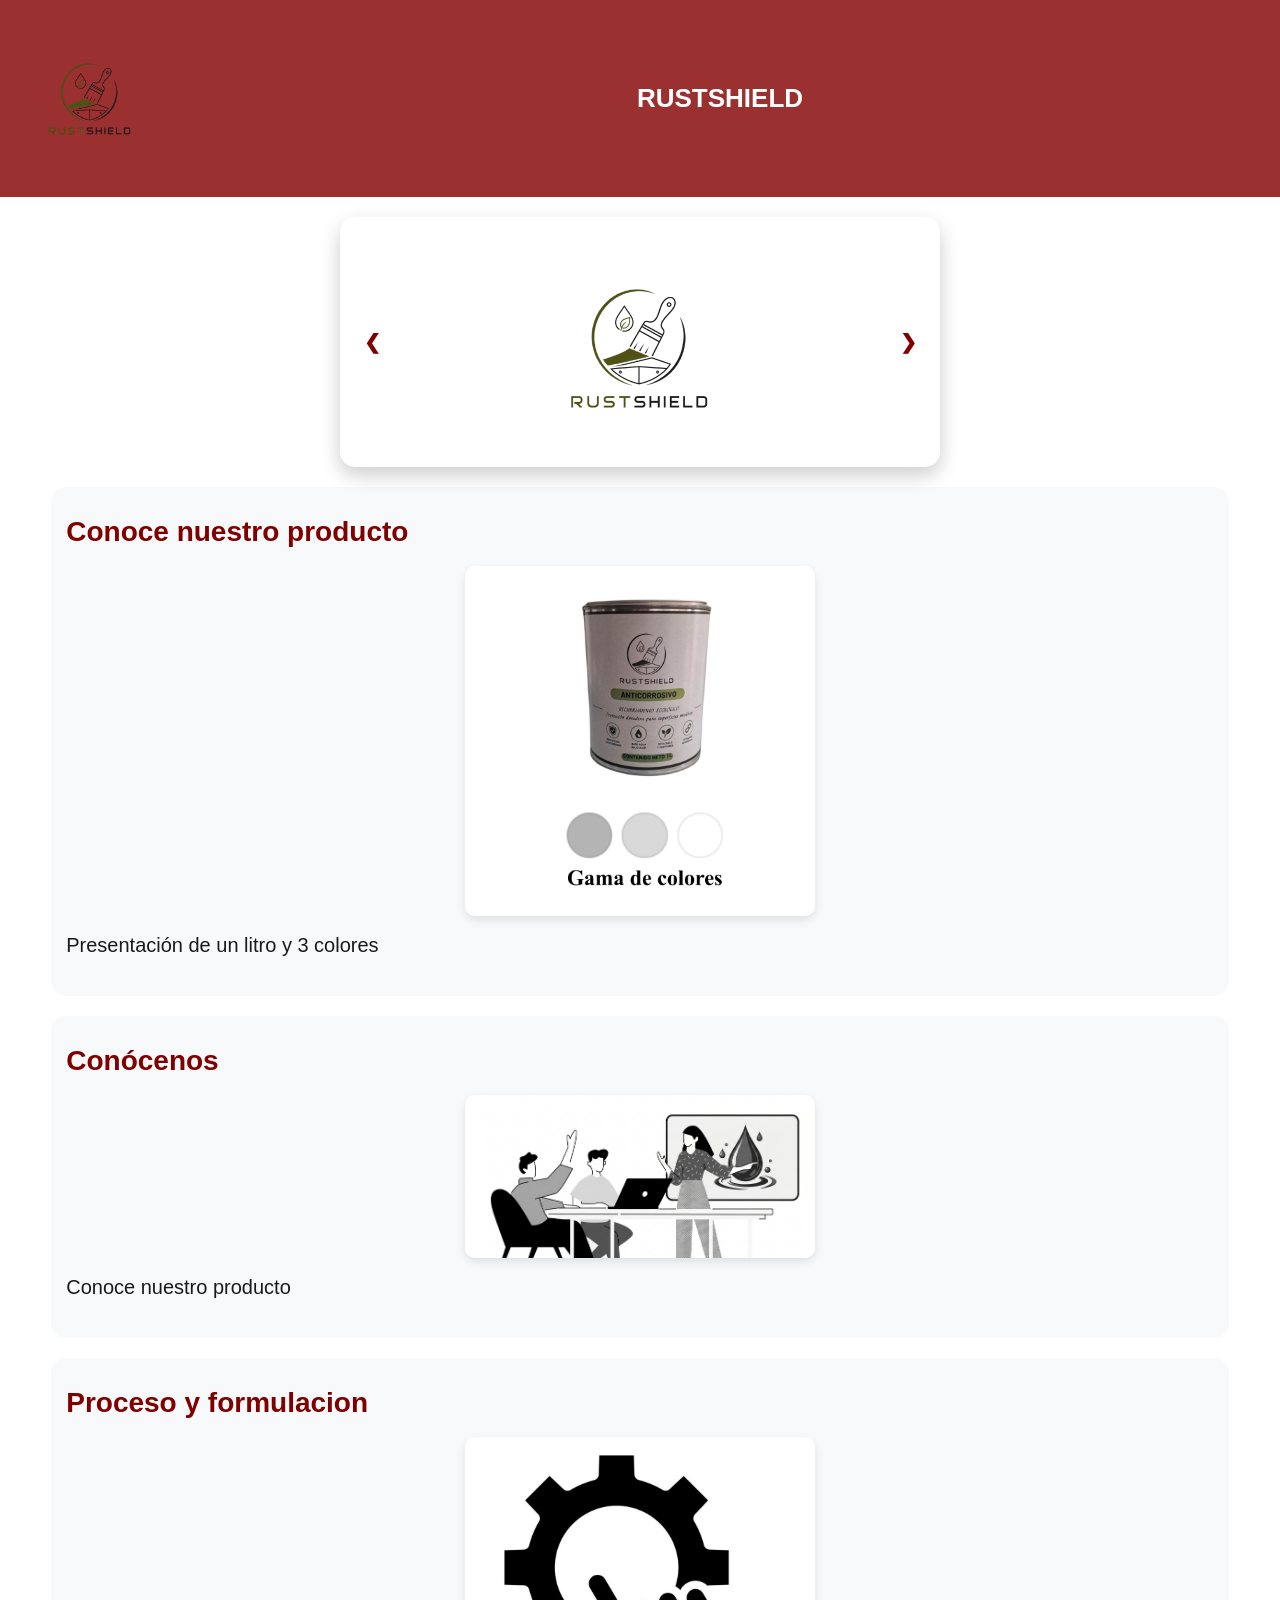
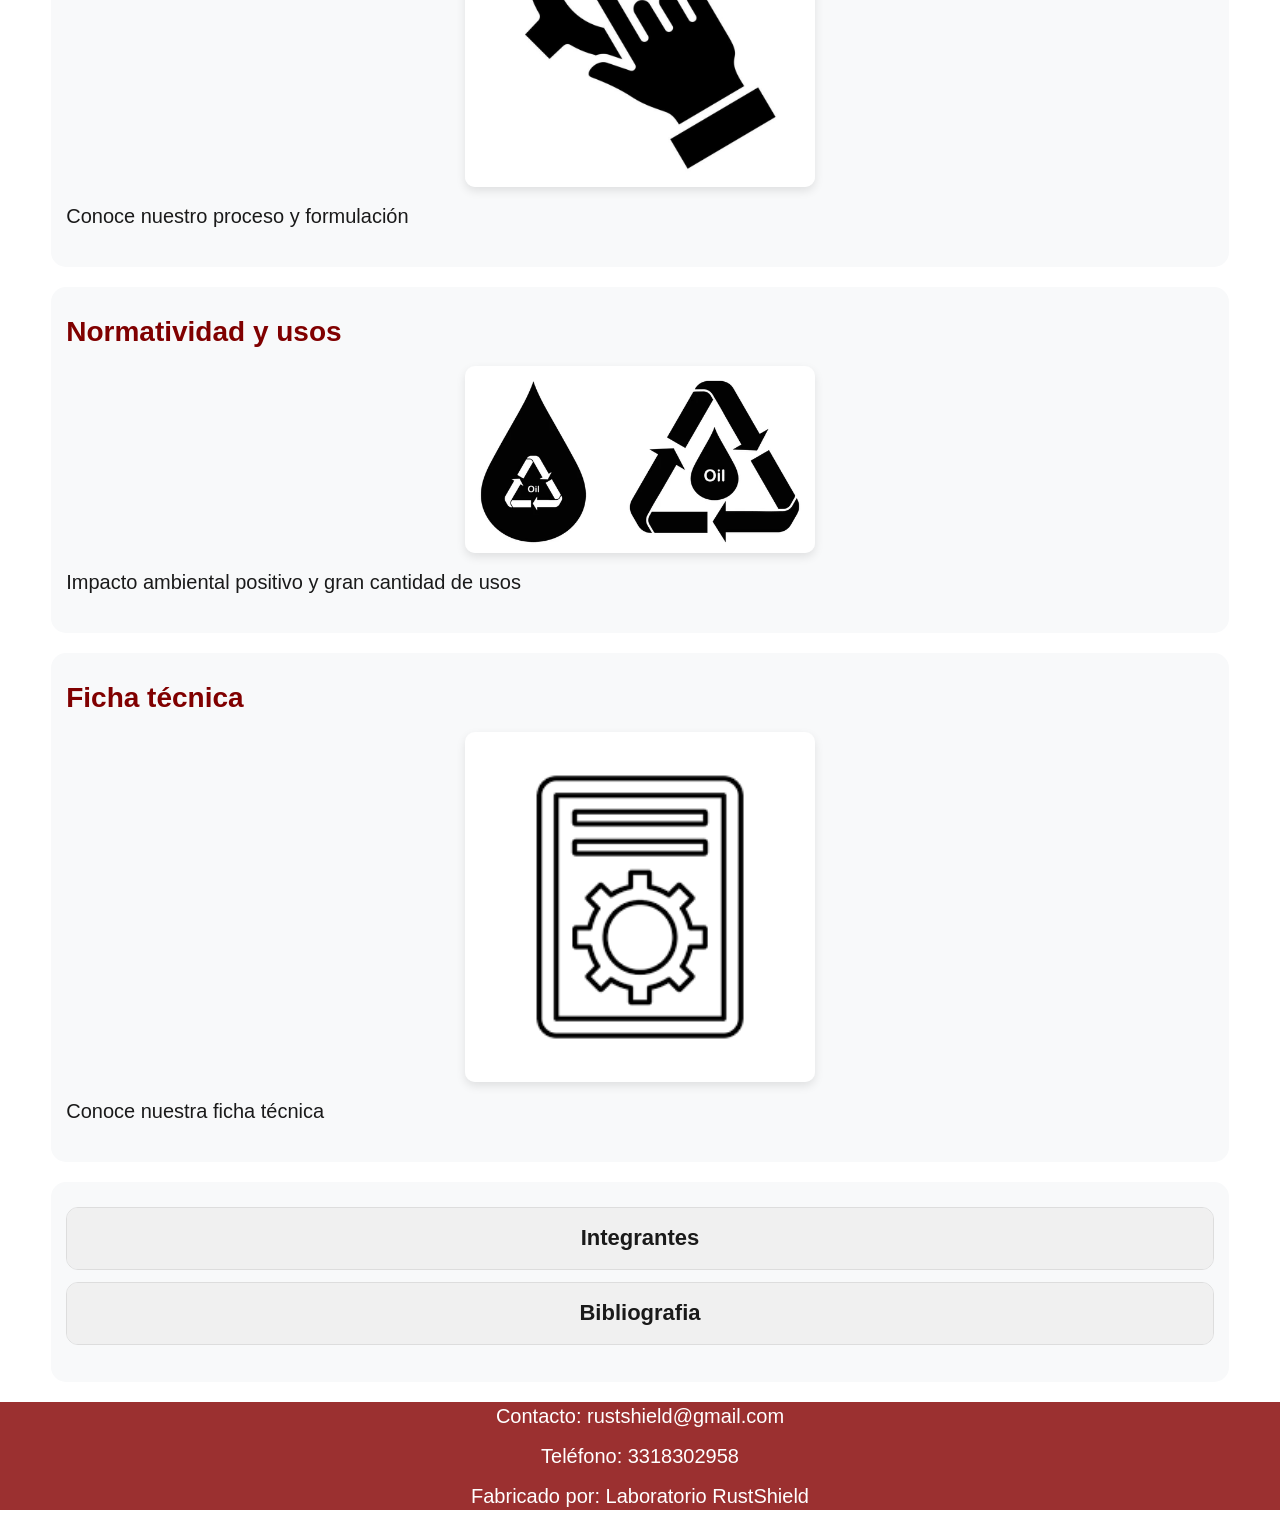
<file: index.html>
<!DOCTYPE html>
<html>
    <head>
        <meta name="viewport" content="width=device-width, initial-scale=1.0">
        <link rel="stylesheet" href="estilo.css">
        <title>RustShield</title>
    </head>

    <body>
        <!-- Centrar en html -->
        <header class="bloque-titulo">
            <a href="index.html"><img src="logo.png" alt="Logo"></a>
            <h1>Rustshield</h1>
        </header>


         
        <div class="carrusel">

            <div class="carrusel-contenedor-imagenes">
                <div class="carrusel-pista">
                    <img src="logo.png" class="slide" alt="1">
                    <img src="aceite.png" class="slide" alt="2">
                    <img src="5.png" class="slide" alt="3">
                </div>
            </div>

            <button class="btn-nav anterior">❮</button>
            <button class="btn-nav siguiente">❯</button>

        </div>


        <div class="texto2">
            <h2>Conoce nuestro producto</h2>
            <a href="compras.html">
                <img src="3.1.png" class="imagen-enlace">
            </a>
            <p>Presentación de un litro y 3 colores</p>
        </div>


        <div class="texto2">
            <h2>Conócenos</h2>
            <a href="conocenos.html">
                <img src="img13.png" class="imagen-enlace">
            </a>
            <p>Conoce nuestro producto</p>
        </div>

    

        <div class="texto2">
            <h2>Proceso y formulacion</h2>
            <a href="proyform.html">
                <img src="img6.jpg" class="imagen-enlace">
            </a>
            <p>Conoce nuestro proceso y formulación</p>
        </div>

        <div class="texto2">
            <h2>Normatividad y usos</h2>
            <a href="normatividad.html">
                <img src="img7.jpg" class="imagen-enlace">
            </a>
            <p>Impacto ambiental positivo y gran cantidad de usos</p>

        </div>


        <div class="texto2">
            <h2>Ficha técnica</h2>
            <a href="ficha.html">
                <img src="ficha.png" class="imagen-enlace">
            </a>
            <p>Conoce nuestra ficha técnica</p>

        </div>

        

        <div class="acordeon">
            <details>
                <summary>Integrantes</summary>
                <div class="contenido">
                    <ul>
                        <li>Perla Athziri Naranjo Flores</li>
                        <li>Juan Ricardo Hernández Ramírez</li>
                        <li>Francisca Yaneth Sainz Iñiguez</li>
                        <li>Isaac Emmanuel Ortiz González</li>
                        <li>Jose maria Sahagún Alfaro</li>
                        <li>Jorge Alberto Bautista De Los Santos</li>
                        <li>Ángel Arath Serrano Velasco</li>
                        <li>Pedro Becerra Contreras </li>
                    </ul>
                </div>
            </details>

            <details>
                <summary>Bibliografia</summary>
                <div class="contenido">
                    <ul>
                        <li>Choe, E., & Min, D. B. (2007). Chemistry of deep-fat frying oils. Journal of Food Science, 72(5), R77–R86. https://doi.org/10.1111/j.1750-3841.2007.00352.x </li>
                        <li>Danish, M., Ahmad, T., & others. (2015). A review on utilization of vegetable oils in polymeric Industrial coatings.Crops and Products, 76, 114–125. https://doi.org/10.1016/j.indcrop.2015.06.056 </li>
                        <li>Funke, W. (1997). Problems and progress in organic coatings science and technology. Progress in Organic Coatings, 31(1-2), 5–9. </li>
                        <li>Geissdoerfer, M., Savaget, P., Bocken, N. M., & Hultink, E. J. (2017). The Circular Economy – A new sustainability paradigm. Journal of Cleaner Production, 143, 757–768. </li>
                        <li>Lambourne, R., & Strivens, T. A. (1999). Paint and Surface Coatings: Theory and Practice. Woodhead Publishing. </li>
                        <li>Osswald, T. A., & Menges, G. (2012). Materials Science of Polymers for Engineers. Hanser Publishers.</li>
                        <li>Revie, R. W., & Uhlig, H. H. (2008). Corrosion and Corrosion Control. Wiley. </li>
                        <li>Secretaría de Medio Ambiente y Recursos Naturales. (2020). Manejo de residuos peligrosos en México. </li>
                        <li>Organización de las Naciones Unidas. (2018). Sustainable Development Goals Report. </li>
                        <li>National Association of Corrosion Engineers. (2016). International Measures of Prevention, Application, and Economics of Corrosion Technologies Study. </li>
                    </ul>
                </div>
            </details>

        </div>


        <div class="bloque-titulo">

        </div>

    <footer class="bloque-titulo">
        <p>Contacto: rustshield@gmail.com</p>
        <p>Teléfono: 3318302958</p>
        <p>Fabricado por: Laboratorio RustShield</p>
    </footer>

         
    <script src="carrusel.js"></script>
    </body>

</html>
</file>
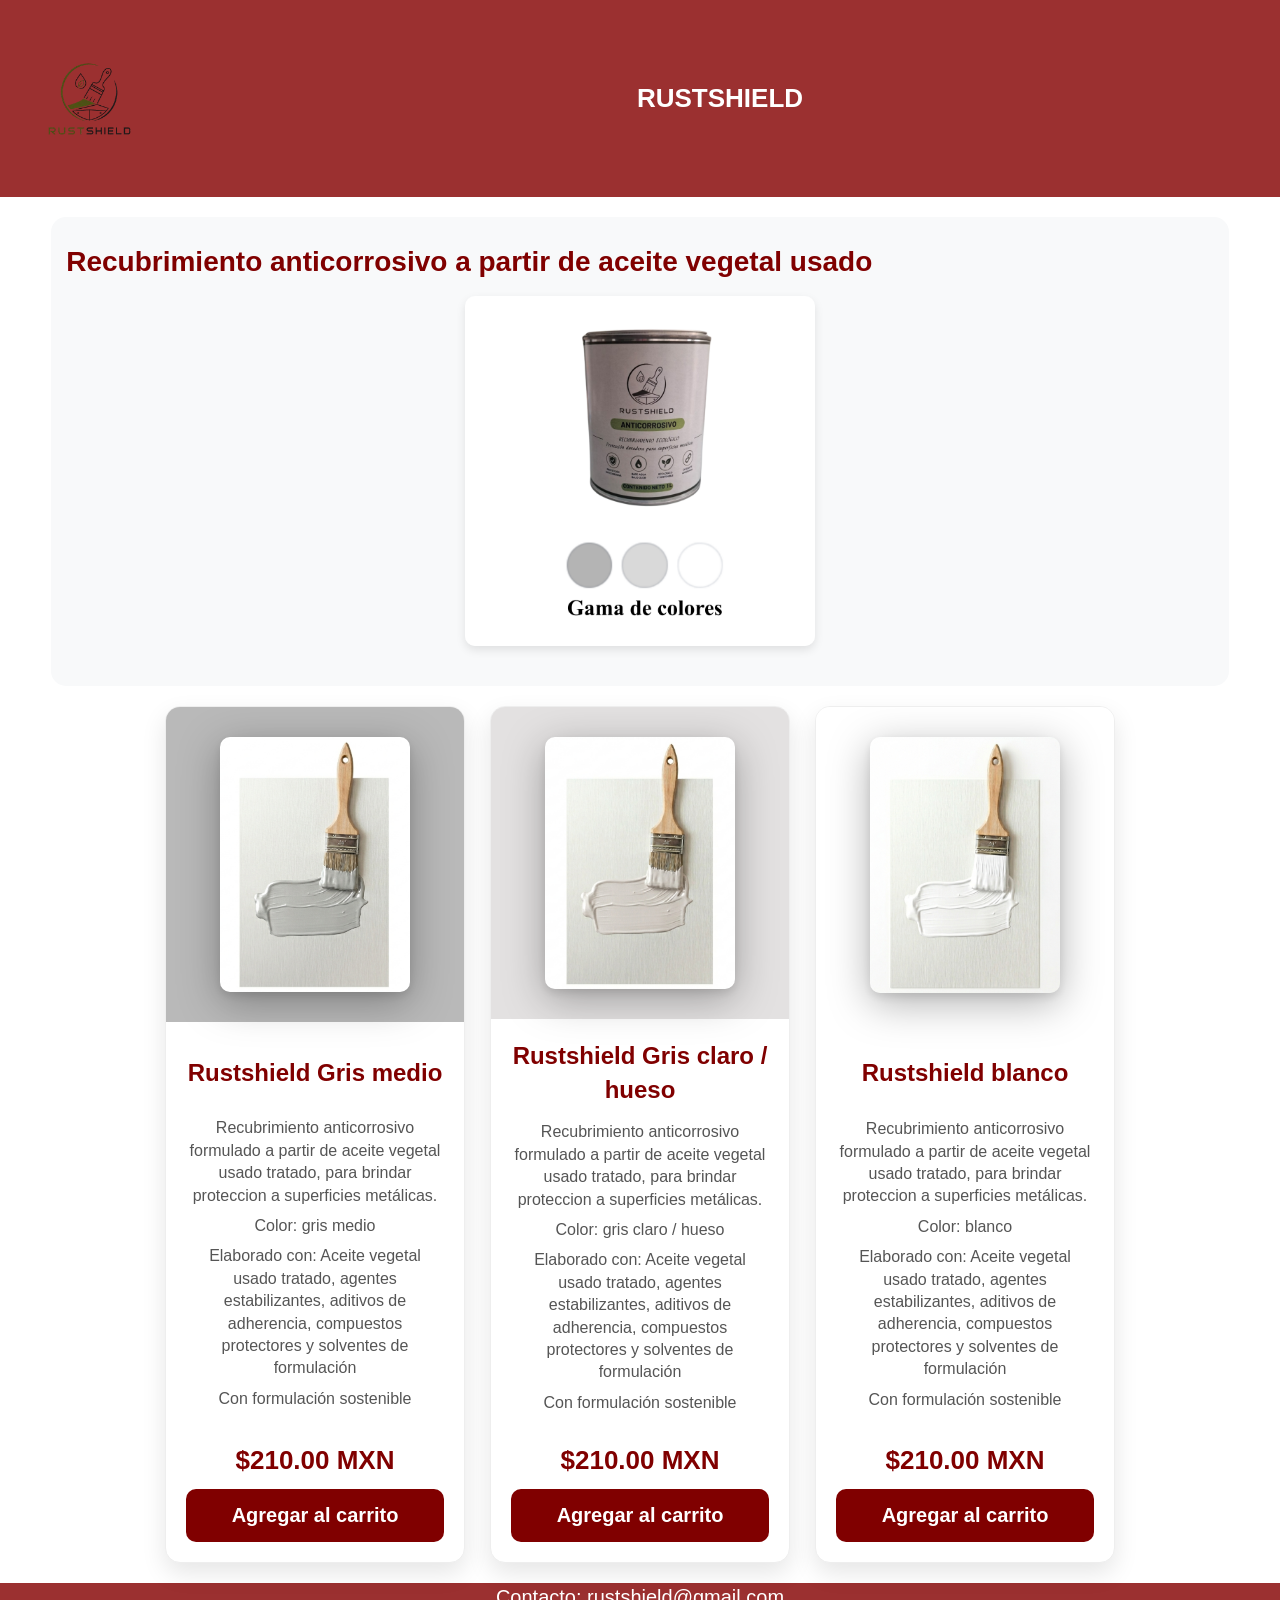
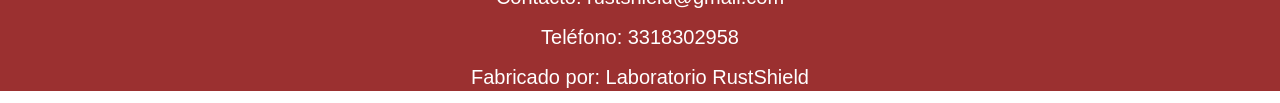
<file: compras.html>
<!DOCTYPE html>
<html lang="es">
<head>
    <meta charset="UTF-8">
    <meta name="viewport" content="width=device-width, initial-scale=1.0">
    <link rel="stylesheet" href="estilo.css">
    <title>Rustshield</title>
</head>
<body>

    <header class="bloque-titulo">
        <a href="index.html"><img src="logo.png" alt="Logo"></a>
        <h1>Rustshield</h1>
    </header>

    <div class="texto2">
            <h2>Recubrimiento anticorrosivo a partir de aceite vegetal usado</h2>
            <a href="compras.html">
                <img src="3.1.png" class="imagen-enlace">
            </a>
    </div>

    <div class="contenedor-tienda">
        <!-- Producto 1: Gris medio -->
        <div class="tarjeta-producto">
            <div class="imagen-contenedor" style="background-color: #B9B9B9;">
                <img src="4.png" class="img-principal" alt="Rustshield Gris medio">
            </div>
            <div class="info-producto">
                <h2>Rustshield Gris medio</h2>
                <div class="bloque-descripcion">
                    <p class="descripcion">Recubrimiento anticorrosivo formulado a partir de aceite vegetal usado tratado, para brindar proteccion
                        a superficies metálicas.
                    </p>
                    <p class="descripcion">Color: gris medio</p>
                    <p class="descripcion">Elaborado con: Aceite vegetal usado tratado, agentes estabilizantes, aditivos de adherencia, 
                    compuestos protectores y solventes de formulación</p>
                    <p class="descripcion">Con formulación sostenible</p>
                </div>
                <div class="bloque-precio">
                    <p class="precio">$210.00 MXN</p> 
                    <button class="btn-comprar">Agregar al carrito</button>
                </div>
            </div>
        </div>

        <!-- Producto 2: Gris claro / hueso -->
        <div class="tarjeta-producto">
            <div class="imagen-contenedor" style="background-color: #E3E1E1;">
                <img src="6.png" class="img-principal" alt="Rustshield Gris claro / hueso">
            </div>
            <div class="info-producto">
                <h2>Rustshield Gris claro / hueso</h2>
                <div class="bloque-descripcion">
                    <p class="descripcion">Recubrimiento anticorrosivo formulado a partir de aceite vegetal usado tratado, para brindar proteccion
                        a superficies metálicas.
                    </p>
                    <p class="descripcion">Color: gris claro / hueso</p>
                    <p class="descripcion">Elaborado con: Aceite vegetal usado tratado, agentes estabilizantes, aditivos de adherencia, 
                    compuestos protectores y solventes de formulación</p>
                    <p class="descripcion">Con formulación sostenible</p>
                </div>
                <div class="bloque-precio">
                    <p class="precio">$210.00 MXN</p> 
                    <button class="btn-comprar">Agregar al carrito</button>
                </div>
            </div>
        </div>

        <!-- Producto 3: Blanco -->
        <div class="tarjeta-producto">
            <div class="imagen-contenedor" style="background-color: #FFFFFF;">
                <img src="7.png" class="img-principal" alt="Rustshield blanco">
            </div>
            <div class="info-producto">
                <h2>Rustshield blanco</h2>
                <div class="bloque-descripcion">
                    <p class="descripcion">Recubrimiento anticorrosivo formulado a partir de aceite vegetal usado tratado, para brindar proteccion
                        a superficies metálicas.
                    </p>
                    <p class="descripcion">Color: blanco</p>
                    <p class="descripcion">Elaborado con: Aceite vegetal usado tratado, agentes estabilizantes, aditivos de adherencia, 
                    compuestos protectores y solventes de formulación</p>
                    <p class="descripcion">Con formulación sostenible</p>
                </div>
                <div class="bloque-precio">
                    <p class="precio">$210.00 MXN</p> 
                    <button class="btn-comprar">Agregar al carrito</button>
                </div>
            </div>
        </div>
    </div>

    <footer class="bloque-titulo">
        <p>Contacto: rustshield@gmail.com</p>
        <p>Teléfono: 3318302958</p>
        <p>Fabricado por: Laboratorio RustShield</p>
    </footer>

</body>
</html>
</file>
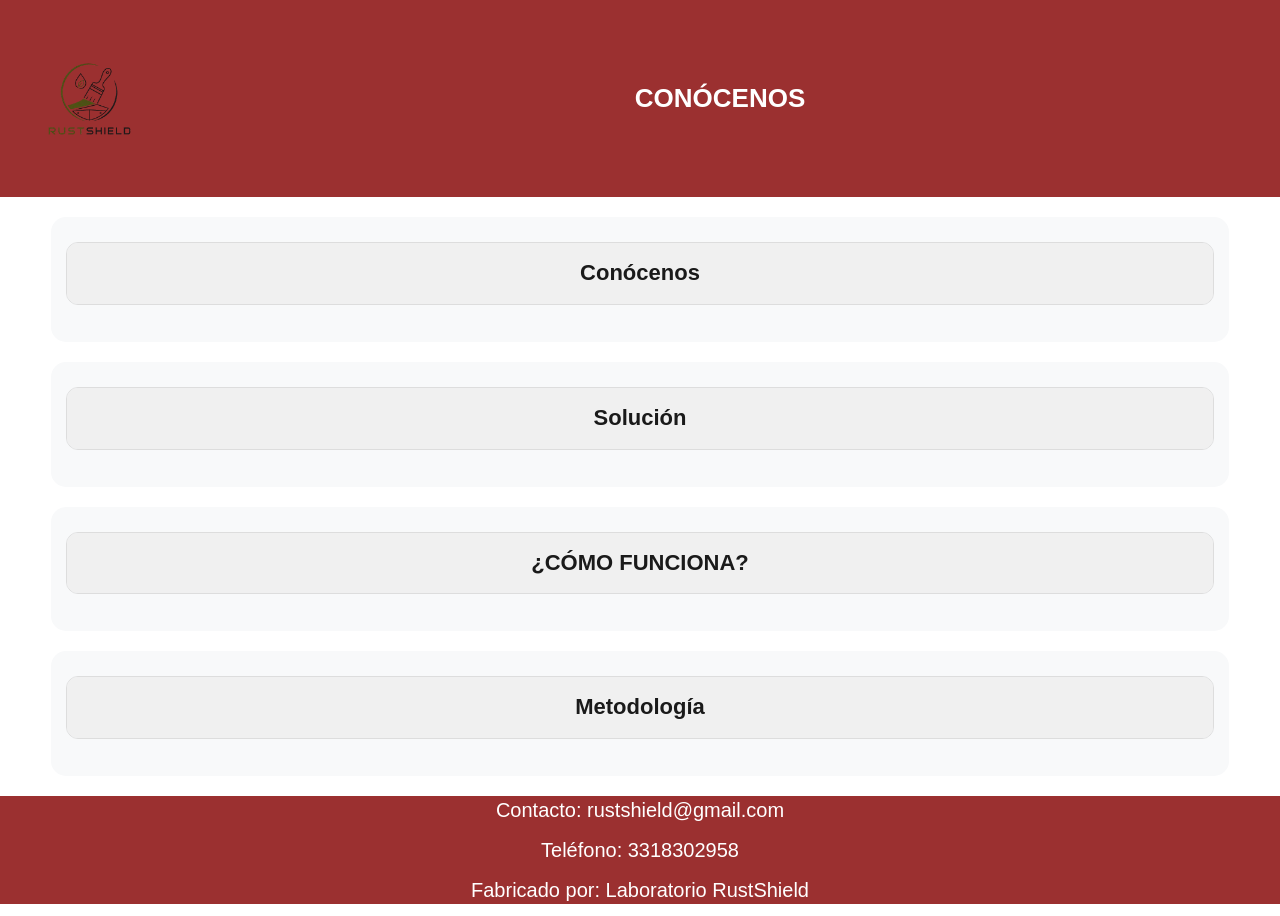
<file: conocenos.html>
<!DOCTYPE html>
<html>
    <head>
        <meta name="viewport" content="width=device-width, initial-scale=1.0">
        <link rel="stylesheet" href="estilo.css">
        <title>RustShield</title>
    </head>

    <body>
        <!-- Centrar en html -->
        <header class="bloque-titulo">
            <a href="index.html"><img src="logo.png" alt="Logo"></a>
            <h1>Conócenos</h1>
        </header>

        <div class="acordeon">
            <details>
                <summary>Conócenos</summary>
                <div class="contenido">
                    <p>El aceite de cocina usado es uno de los residuos más contaminantes cuando se desecha incorrectamente. 
                Puede afectar cuerpos de agua, dificultar su tratamiento y dañar ecosistemas acuáticos. </p>
                <p>Por otro lado, la corrosión es un proceso natural que deteriora los metales, 
                reduciendo su vida útil y generando costos económicos y ambientales por reemplazo de materiales.</p>
               <p>Actualmente, muchos recubrimientos anticorrosivos contienen compuestos contaminantes, 
                lo que genera un problema adicional.</p>
                </div>
            </details>
        </div>


        <div class="acordeon">
            <details>
                <summary>Solución</summary>
                <div class="contenido">
                    <p>Desarrollamos un recubrimiento anticorrosivo utilizando aceite de cocina usado como materia prima principal.</p>
                    <p>Este material permite:</p>
                    <ul>
                        <li>Proteger superficies metálicas contra la corrosión</li>
                        <li>Reducir el impacto ambiental del aceite residual</li>
                        <li>Disminuir el uso de materiales convencionales derivados del petróleo</li>
                    </ul>
                </div>
            </details>
        </div>

        
         <div class="acordeon">
            <details>
                <summary>¿CÓMO FUNCIONA?</summary>
                <div class="contenido">
                    <p>El recubrimiento actúa formando una película protectora sobre el metal, la cual: </p>
                        <ul>
                            <li>Aísla la superficie del contacto con humedad y oxígeno</li>
                            <li>Incorpora compuestos que mejoran la resistencia a la corrosión</li>
                            <li>Se adhiere al material evitando desprendimientos</li>
                        </ul>
                </div>
            </details>
        </div>




        
        <div class="acordeon">

    <details>
        <summary>Metodología</summary>

        <div class="contenido">

            <details>
                <summary>1. Tratamiento del aceite</summary>
                <div class="contenido">
                        <p>Filtrar el aceite con una tela de filtrado.</p>
                        <p>Decantar para separar agua y sólidos.</p>
                        <p>Deshidratar en una parrilla.</p>
                        <p>Filtrar.</p>
                        <p>Dejar enfriar y almacenar.</p>

                </div>
            </details>

            <details>
                <summary>2.Preparación de la emulsión</summary>
                <div class="contenido">
                    <p>Medir 273 ml de aceite tratado, 182 ml de agua y 73 g de lecitina.</p>
                    <p>Agregar el aceite y la lecitina a un vaso de precipitado y mezclar.</p>
                    <p>Mantener agitación constante y adicionar el agua en pequeñas cantidades.</p>
                </div>
            </details>

            <details>
                <summary>3. Elaboración del recubrimeinto</summary>
                <div class="contenido">
                    <p>Medir 545 ml de resina vinil acrílica y 55 g de óxido de zinc.</p>
                    <p>Mezclar ambos componentes hasta obtener una mezcla homogénea.</p>
                    <p>Agregar la mezcla a la emulsión mientras se mantiene una agitación constante.</p>
                </div>
            </details>

            <details>
                <summary>4. Aplicación</summary>
                <div class="contenido">
                    <p>Limpiar la superficie que será recubierta.</p>
                    <p>Mezclar el recubrimiento.</p>
                    <p>Aplicar una capa de recubrimiento en la superficie, evitando excesos.</p>
                    <p>Dejar secar.</p>
                </div>
            </details>

        </div>
    </details>

</div>

    <footer class="bloque-titulo">
        <p>Contacto: rustshield@gmail.com</p>
        <p>Teléfono: 3318302958</p>
        <p>Fabricado por: Laboratorio RustShield</p>
    </footer>

    </body>
</html>
</file>
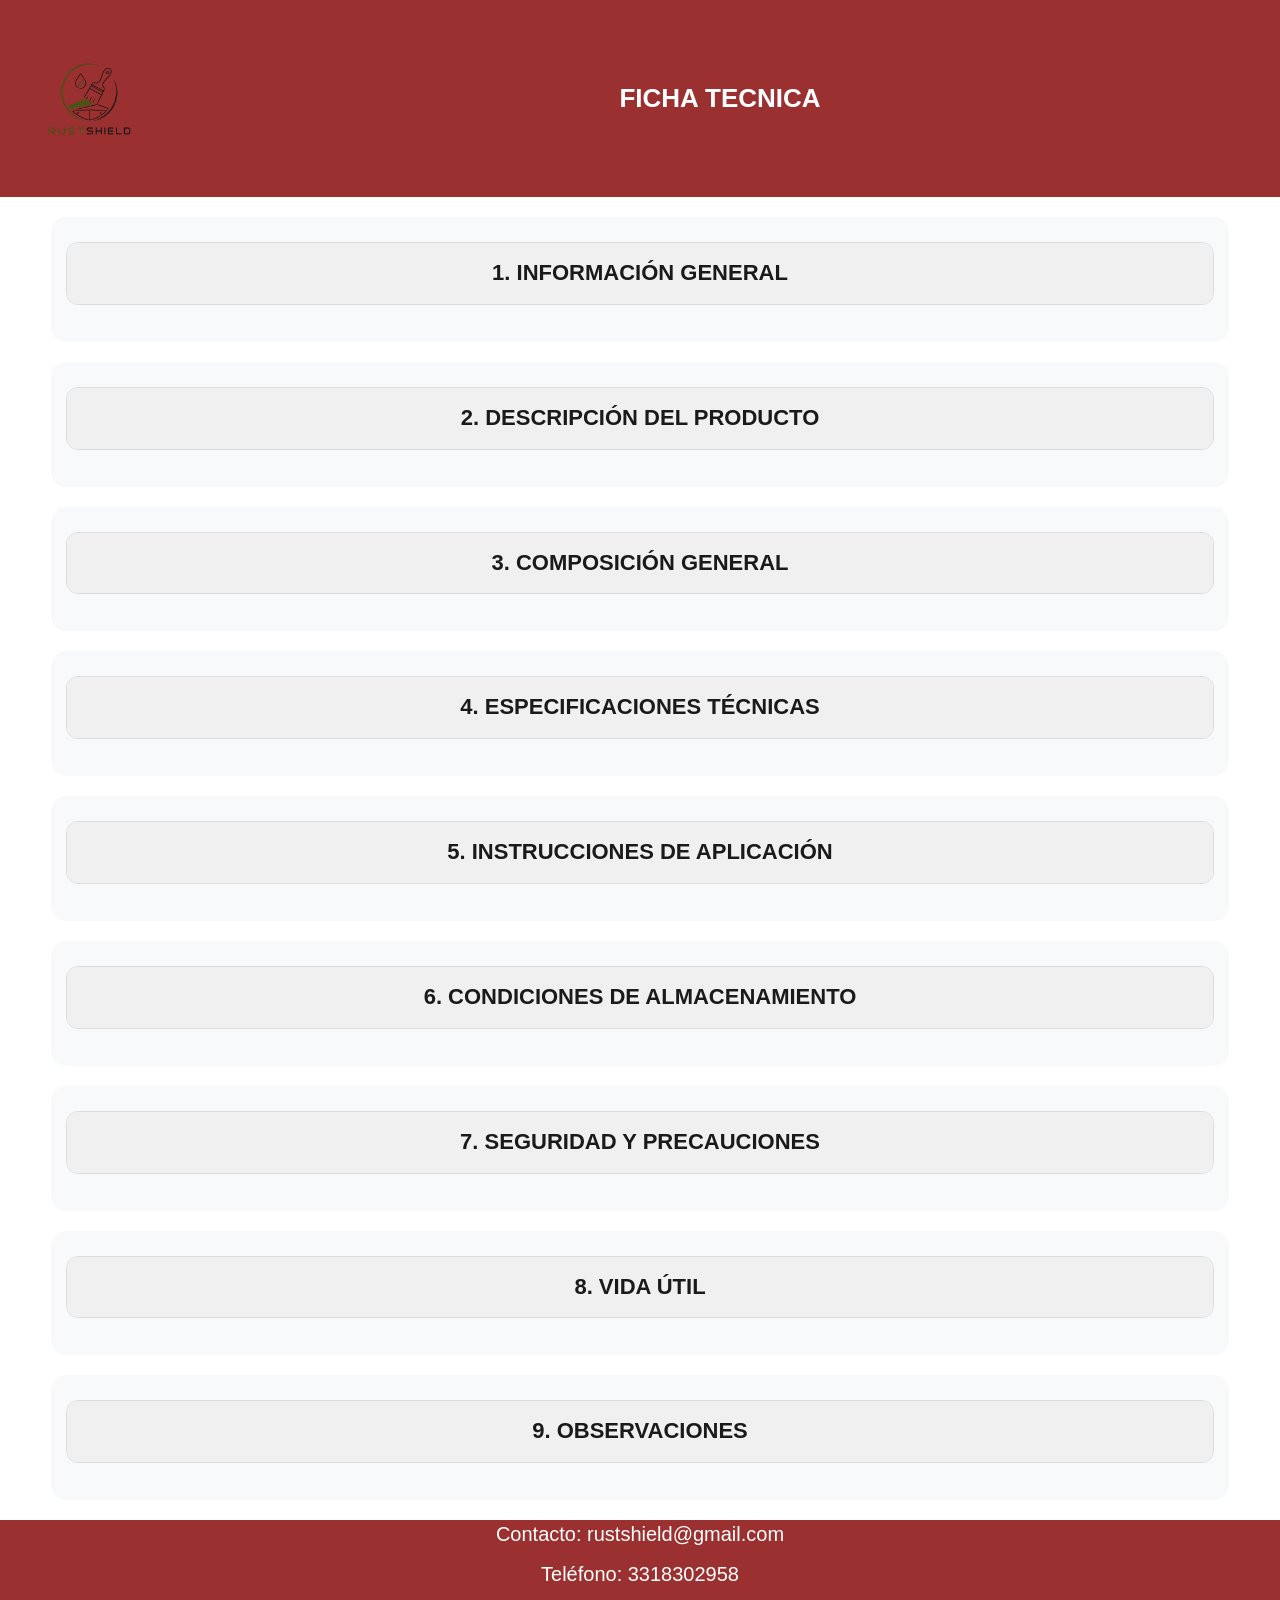
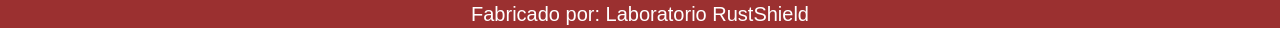
<file: ficha.html>
<!DOCTYPE html>
<html>
    <head><meta name="viewport" content="width=device-width, initial-scale=1.0">
        <link rel="stylesheet" href="estilo.css">
        <title>Ficha técnica</title>
    </head>

    <body>
        <header class="bloque-titulo">
            <a href="index.html"><img src="logo.png" alt="Logo"></a>
            <h1>Ficha tecnica</h1>
        </header>

        <div class="acordeon">
            <details>
                <summary>1. INFORMACIÓN GENERAL</summary>
                <div class="contenido">
                    <ul>
                        <li>Nombre comercial: RUSTSHIELD</li>
                        <li>Categoría: Recubrimiento anticorrosivo</li>
                        <li>Presentación: Líquido viscoso</li>
                        <li>Uso principal: Protección de superficies metálicas frente a corrosión, humedad y agentes ambientales</li>
                        <li>Mercado objetivo: Industrial ligero, doméstico y mantenimiento preventivo.</li>
                    </ul>
                </div>
            </details>
        </div>


        <div class="acordeon">
            <details>
                <summary>2. DESCRIPCIÓN DEL PRODUCTO</summary>
                <div class="contenido">
                   <p>RUSTSHIELD es un recubrimiento anticorrosivo innovador formulado a partir de aceite vegetal usado 
                    previamente tratado. Su diseño busca brindar una barrera protectora sobre superficies metálicas, reduciendo el deterioro por oxidación y prolongando la vida útil de estructuras y piezas metálicas.</p>
                   <p>Su formulación integra componentes estabilizantes y aditivos funcionales que favorecen la adherencia, estabilidad y facilidad de aplicación, convirtiéndolo en una alternativa sostenible frente a recubrimientos tradicionales. </p>
                </div>
            </details>
        </div>

        <div class="acordeon">
            <details>
                <summary>3. COMPOSICIÓN GENERAL</summary>
                <div class="contenido">
                    <ul>
                        <li>Aceite vegetal usado tratado</li>
                        <li>Agentes estabilizantes</li>
                        <li>Aditivos de adherencia</li>
                        <li>Compuestos protectores</li>
                        <li>Solventes de formulación</li>
                    </ul>
                </div>
            </details>
        </div>


         <div class="acordeon">
            <details>
                <summary>4. ESPECIFICACIONES TÉCNICAS</summary>
                <div class="contenido">
                    <table>
                        <tr>
                            <th>Propiedad</th>
                            <th>Especificación</th>
                        </tr>
                        <tr>
                            <th>Estado físico</th>
                            <th>Líquido viscoso</th>
                        </tr>
                        <tr>
                            <th>Apariencia</th>
                            <th>Homogénea</th>
                        </tr>
                        <tr>
                            <th>Color</th>
                            <th>Blanco</th>
                        </tr>
                        <tr>
                            <th>Densidad</th>
                            <th>1.13 g/mL</th>
                        </tr>
                        <tr>
                            <th>Secado al tacto</th>
                            <th>25 minutos</th>
                        </tr>
                        <tr>
                            <th>Secado entre capas</th>
                            <th>1–2 horas</th>
                        </tr>
                        <tr>
                            <th>Curado total</th>
                            <th>24 horas</th>
                        </tr>
                        <tr>
                            <th>Adherencia</th>
                            <th>Sin desprendimiento tras 48 h  en solución salina</th>
                        </tr>
                        <tr>
                            <th>Rendimiento</th>
                            <th>8–12 m²/L</th>
                        </tr>
                    </table>
                </div>
            </details>
        </div>

        <div class="acordeon">
            <details>
                <summary>5. INSTRUCCIONES DE APLICACIÓN</summary>
                <div class="contenido">
                    <ol>
                        <li>Preparar la superficie eliminando polvo, grasa, humedad y residuos de óxido.</li>
                        <li>Mezclar el producto antes de usar hasta obtener uniformidad</li>
                        <li>Aplicar una capa uniforme mediante brocha, rodillo o pistola.</li>
                        <li>Dejar secar entre capas.</li>
                        <li>Aplicar una segunda capa si se requiere mayor protección. </li>
                    </ol>
                </div>
            </details>
        </div>


        <div class="acordeon">
            <details>
                <summary>6. CONDICIONES DE ALMACENAMIENTO</summary>
                <div class="contenido">
                    <p>Mantener en envase cerrado, en un lugar fresco, seco y ventilado. Evitar la exposición 
                        prolongada a la luz solar directa y temperaturas extremas. </p>
                </div>
            </details>
        </div>


        <div class="acordeon">
            <details>
                <summary>7. SEGURIDAD Y PRECAUCIONES</summary>
                <div class="contenido">
                    <ul>
                        <li>No ingerir.</li>
                        <li>Evitar contacto con ojos y piel.</li>
                        <li>Utilizar en áreas ventiladas.</li>
                        <li>Mantener fuera del alcance de niños y mascotas.</li>
                        <li>Usar equipo de protección personal durante la aplicación. </li>
                    </ul>
                </div>
            </details>
        </div>



        <div class="acordeon">
            <details>
                <summary>8. VIDA ÚTIL</summary>
                <div class="contenido">
                    <p>24 meses bajo condiciones adecuadas de almacenamiento.</p>
                </div>
            </details>
        </div>



        <div class="acordeon">
            <details>
                <summary>9. OBSERVACIONES</summary>
                <div class="contenido">
                    <p>Producto desarrollado bajo principios de sostenibilidad y economía circular, promoviendo la reutilización de residuos para la creación de soluciones tecnológicas innovadoras.</p>
                </div>
            </details>
        </div>
        


    <footer class="bloque-titulo">
        <p>Contacto: rustshield@gmail.com</p>
        <p>Teléfono: 3318302958</p>
        <p>Fabricado por: Laboratorio RustShield</p>
    </footer>

    </body>
</html>
</file>
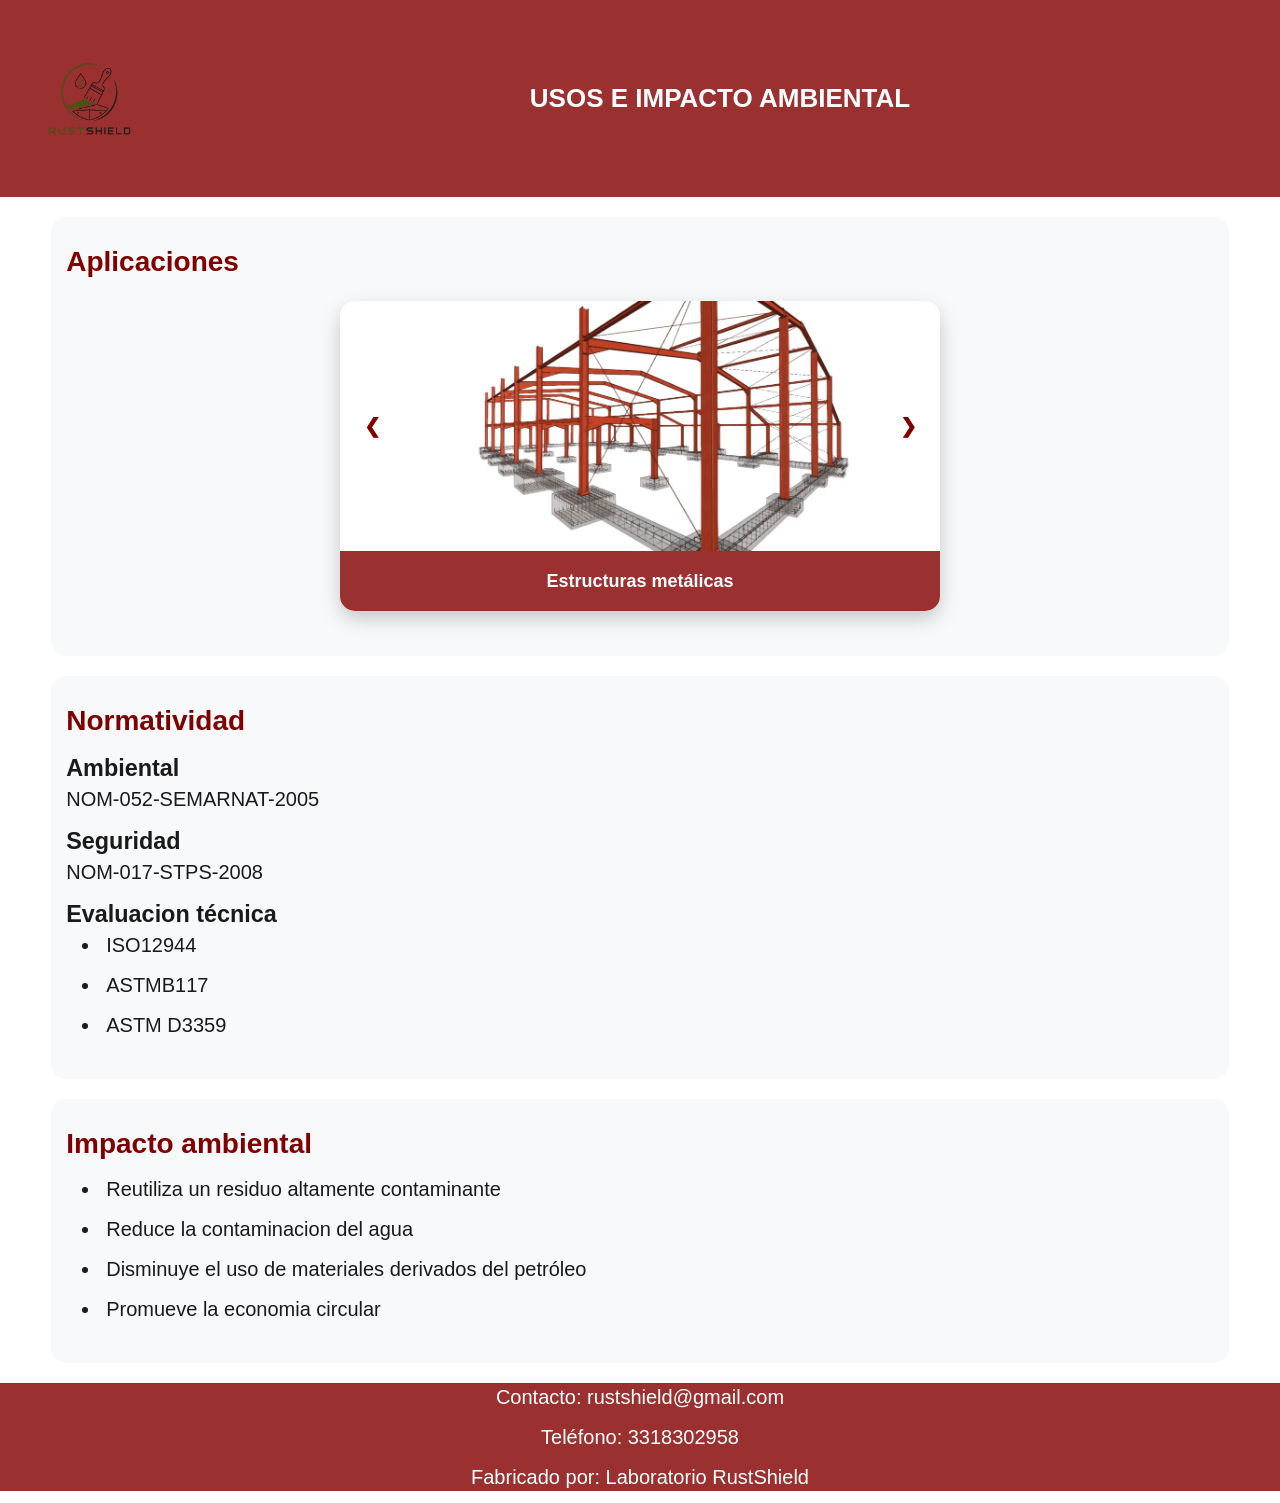
<file: normatividad.html>
<!DOCTYPE html>
<html>
    <head>
        <meta name="viewport" content="width=device-width, initial-scale=1.0">
        <link rel="stylesheet" href="estilo.css">
        <title>RustShield</title>
    </head>
<body>

    <!-- Centrar en html -->
        <header class="bloque-titulo">
            <a href="index.html"><img src="logo.png" alt="Logo"></a>
            <h1>Usos e impacto ambiental</h1>
        </header>

   <div class="texto3">
    <h2>Aplicaciones</h2>
    <div class="carrusel">
        <!-- Contenedor para las imágenes -->
        <div class="carrusel-contenedor-imagenes">
            <div class="carrusel-pista">
                <img src="img8.jpg" class="slide" alt="1">
                <img src="img9.jpg" class="slide" alt="2">
                <img src="img10.jpg" class="slide" alt="3">
                <img src="img11.jpg" class="slide" alt="4">
            </div>
            <button class="btn-nav anterior">❮</button>
            <button class="btn-nav siguiente">❯</button>
        </div>
        <!-- Contenedor para la descripción dinámica -->
        <div id="carrusel-descripcion" class="carrusel-descripcion">
            Estructuras metálicas
        </div>
    </div>
</div>


    <div class="texto3">
                <h2>Normatividad</h2>

                <h3>Ambiental</h3>
                <p>NOM-052-SEMARNAT-2005 </p>

                <h3>Seguridad</h3>
                <p>NOM-017-STPS-2008</p>

                <h3>Evaluacion técnica</h3>
                <ul>
                    <li>ISO12944</li>
                    <li>ASTMB117</li>
                    <li>ASTM D3359</li>
                </ul>
    </div>

    <div class="texto3">
        <h2>Impacto ambiental</h2>
        <ul>
            <li>Reutiliza un residuo altamente contaminante</li>
            <li>Reduce la contaminacion del agua</li>
            <li>Disminuye el uso de materiales derivados del petróleo</li>
            <li>Promueve la economia circular</li>
        </ul>

    </div>

    <footer class="bloque-titulo">
        <p>Contacto: rustshield@gmail.com</p>
        <p>Teléfono: 3318302958</p>
        <p>Fabricado por: Laboratorio RustShield</p>
    </footer>

    <script src="carrusel.js"></script>
    
</body>
    
</html>
</file>
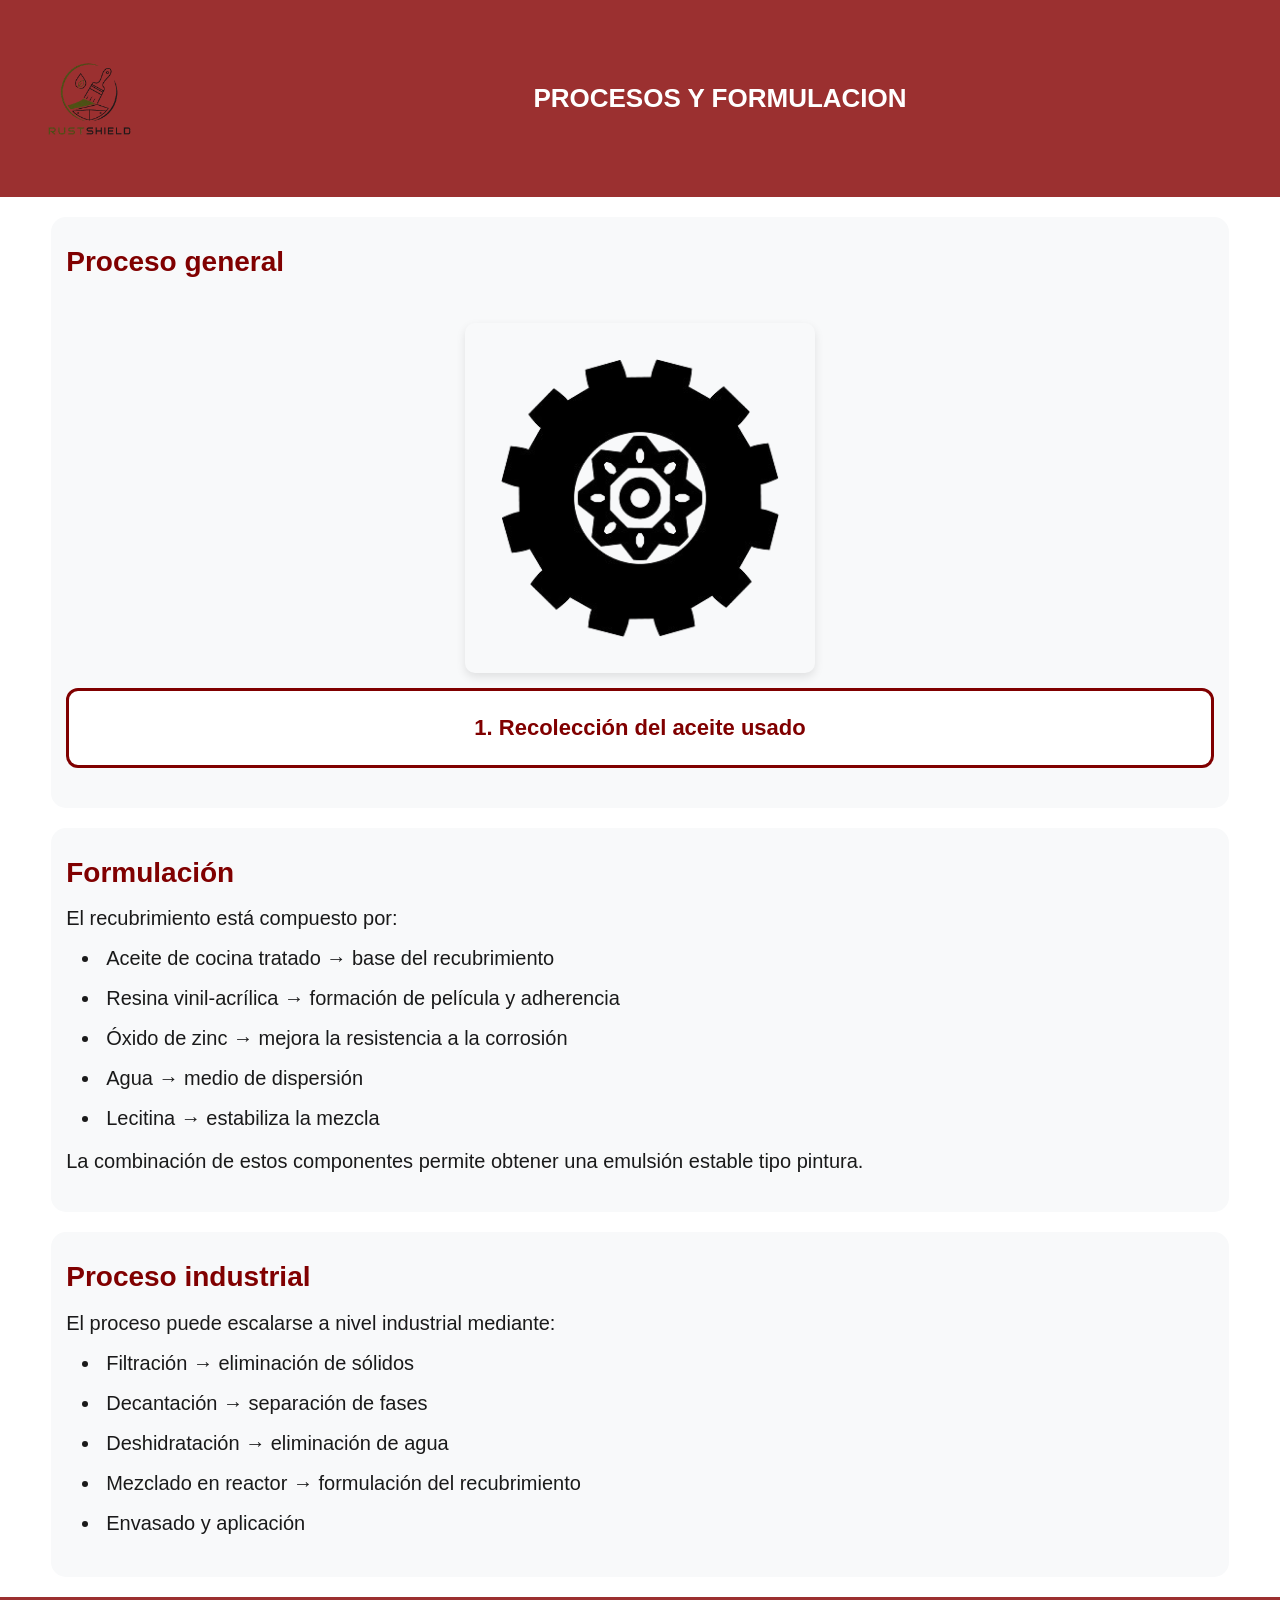
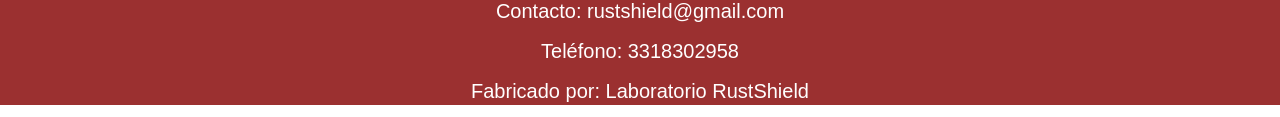
<file: proyform.html>
<!DOCTYPE html>
<html>
    <head>
        <meta name="viewport" content="width=device-width, initial-scale=1.0">
        <link rel="stylesheet" href="estilo.css">
        <title>RustShield</title>
    </head>

<body>
    
    <!-- Centrar en html -->
        <header class="bloque-titulo">
            <a href="index.html"><img src="logo.png" alt="Logo"></a>
            <h1>Procesos y formulacion</h1>
        </header>

    <div class="texto">
        <h2>Proceso general</h2>
       <div class="proceso">
        <img src="imgen.png" alt="Engranaje" id="engranaje" class="engranaje" style="background: transparent;">
        <div id="paso" class="paso">1. Recolección del aceite usado</div>
    </div>
    </div>


    <div class="texto">
        <h2>Formulación</h2>
        <p>El recubrimiento está compuesto por: </p>
        <ul>
            <li>Aceite de cocina tratado → base del recubrimiento</li>
            <li>Resina vinil-acrílica → formación de película y adherencia</li>
            <li>Óxido de zinc → mejora la resistencia a la corrosión</li>
            <li>Agua → medio de dispersión</li>
            <li>Lecitina → estabiliza la mezcla</li>
        </ul>
        <p>La combinación de estos componentes permite obtener una emulsión estable tipo pintura.</p>

    </div>

    <div class="texto">
        <h2>Proceso industrial</h2>
        <p>El proceso puede escalarse a nivel industrial mediante:  </p>
        <ul>
            <li>Filtración → eliminación de sólidos</li>
            <li>Decantación → separación de fases</li>
            <li>Deshidratación → eliminación de agua</li>
            <li>Mezclado en reactor → formulación del recubrimiento</li>
            <li>Envasado y aplicación</li>
        </ul>

    </div>

    <footer class="bloque-titulo">
        <p>Contacto: rustshield@gmail.com</p>
        <p>Teléfono: 3318302958</p>
        <p>Fabricado por: Laboratorio RustShield</p>
    </footer>

    <script src="engranaje.js"></script>
</body>

</html>
</file>
<file: estilo.css>
/* ============================================
   ESTILOS PARA MÁXIMA VISIBILIDAD EN MÓVIL
   ============================================ */

:root {
    --color-tinto-fuerte: #800000;
    --color-tinto-tenue: #9b3030;
    --color-tinto-oscuro: #600000;
    --color-fondo: #ffffff;
    --color-fondo-suave: #f8f9fa;
    --color-texto: #1a1a1a;
    
    --fuente-tamaño-base: 20px;
    --fuente-tamaño-h1: 36px;
    --fuente-tamaño-h2: 28px;
    
    --radio-borde: 15px;
}

/* ============================================
   RESET Y BASE
   ============================================ */

* {
    margin: 0;
    padding: 0;
    box-sizing: border-box;
    word-wrap: break-word;
}

html, body {
    font-family: sans-serif;
    font-size: var(--fuente-tamaño-base);
    color: var(--color-texto);
    background-color: var(--color-fondo);
    line-height: 1.4;
    overflow-x: hidden;
    margin: 0;
}

/* ============================================
   HEADER CON ICONOS (LOGO Y CARRITO)
   ============================================ */

header.bloque-titulo {
    background: var(--color-tinto-tenue) !important;
    color: white;
    padding: 20px 15px;
    text-align: center;
    display: flex;
    align-items: center;
    justify-content: space-between;
    gap: 10px;
}

header.bloque-titulo h1 {
    font-size: 1.3rem;
    font-weight: 900;
    text-transform: uppercase;
    flex: 1;
    margin: 0;
}

header.bloque-titulo img {
    width: 150px;
    height: 150px;
    object-fit: contain;
    margin: 0 !important;
    background: transparent;
}

.bloque-titulo:last-of-type {
    background: var(--color-tinto-tenue) !important;
    color: white;
    text-align: center;
    margin-top: 0;
}

/* ============================================
   CARRUSEL CON DESCRIPCIÓN
   ============================================ */

.carrusel {
    position: relative;
    width: 90%;
    max-width: 600px;
    height: auto;
    margin: 20px auto;
    overflow: hidden;
    border-radius: var(--radio-borde);
    background: #fff;
    box-shadow: 0 8px 20px rgba(0,0,0,0.2);
    display: flex;
    flex-direction: column;
}

.carrusel-contenedor-imagenes {
    position: relative;
    height: 250px;
    overflow: hidden;
    align-items: center;      /* centra vertical */
    justify-content: center;
}

.carrusel-pista {
    display: flex;
    height: 100%;
    transition: transform 0.5s cubic-bezier(0.4, 0, 0.2, 1);
}

.slide {
    min-width: 100%;
    height: 100%;
    object-fit: contain;
    object-position: center;
}

.carrusel-descripcion {
    padding: 15px;
    background: var(--color-tinto-tenue);
    color: white;
    text-align: center;
    font-size: 18px;
    font-weight: 700;
    transition: opacity 0.3s ease;
    min-height: 60px;
    display: flex;
    align-items: center;
    justify-content: center;
}

.btn-nav {
    width: 44px;
    height: 44px;
    background: rgba(255, 255, 255, 0.8);
    border-radius: 50%;
    border: none;
    position: absolute;
    top: 50%;
    transform: translateY(-50%);
    z-index: 10;
    display: flex;
    align-items: center;
    justify-content: center;
    font-size: 20px;
    font-weight: bold;
    color: var(--color-tinto-fuerte);
}

.anterior { left: 10px; }
.siguiente { right: 10px; }

/* ============================================
   CONTENEDORES Y TEXTO
   ============================================ */

.texto, .texto2, .texto3, .acordeon {
    width: 92% !important;
    margin: 20px auto !important;
    padding: 25px 15px !important;
    background: var(--color-fondo-suave);
    border-radius: var(--radio-borde);
}

h2 {
    font-size: var(--fuente-tamaño-h2);
    color: var(--color-tinto-fuerte);
    margin-bottom: 12px;
}

p, li {
    margin-bottom: 12px;
}

ul {
    padding-left: 35px;
    margin-bottom: 15px;
}

li {
    padding-left: 5px;
}

/* ============================================
   IMÁGENES GENERALES
   ============================================ */

.imagen-enlace, img:not(.slide):not(.acordeon summary img):not(header img) {
    width: 75%;
    max-width: 350px;
    height: auto;
    display: block;
    margin: 15px auto;
    border-radius: 10px;
    box-shadow: 0 4px 10px rgba(0,0,0,0.1);
}

/* ============================================
   ACORDEÓN TINTO
   ============================================ */

.acordeon details {
    background: white;
    margin-bottom: 12px;
    border-radius: 12px;
    overflow: hidden;
    border: 1px solid #ddd;
    width: 100%;
}

.acordeon summary {
    padding: 15px;
    font-size: 22px;
    font-weight: 800;
    background: #f0f0f0;
    cursor: pointer;
    display: flex;
    flex-direction: column;
    align-items: center;
    text-align: center;
    list-style: none;
}

.acordeon summary img {
    width: 60%;
    max-width: 200px;
    height: auto;
    margin-bottom: 10px;
    border-radius: 10px;
}

.acordeon details[open] summary {
    background: var(--color-tinto-fuerte);
    color: white;
}

.acordeon .contenido {
    padding: 20px;
    background: white;
}

/* ============================================
   ENGRANAJE Y PROCESO
   ============================================ */

.proceso { text-align: center; padding: 15px 0; }

.engranaje { 
    width: 90px; 
    height: 90px; 
    margin-bottom: 20px; 
    cursor: pointer;
    transition: transform 0.5s ease-in-out;
    background-color: transparent;
}

.engranaje.rotado {
    animation: girarEngranaje 0.5s ease-in-out;
}

@keyframes girarEngranaje {
    from { transform: rotate(0deg); }
    to { transform: rotate(360deg); }
}

.paso {
    font-size: 22px;
    padding: 20px;
    background: #fff;
    border: 3px solid var(--color-tinto-fuerte);
    border-radius: 12px;
    font-weight: 800;
    color: var(--color-tinto-fuerte);
    min-height: 80px;
    display: flex;
    align-items: center;
    justify-content: center;
    text-align: center;
}

/* ============================================
   ESTILOS PARA LA TIENDA
   ============================================ */

.contenedor-tienda {
    width: 95%;
    margin: 20px auto;
    display: flex;
    flex-direction: column;
    gap: 25px;
}

.tarjeta-producto {
    background: white;
    border-radius: var(--radio-borde);
    overflow: hidden;
    box-shadow: 0 10px 25px rgba(0,0,0,0.1);
    border: 1px solid #eee;
    display: flex;
    flex-direction: column;
}

.imagen-contenedor {
    background-color: var(--color-producto);
    padding: 30px;
    display: flex;
    justify-content: center;
    align-items: center;
    position: relative;
}

.imagen-contenedor img {
    width: 80% !important;
    max-width: 200px !important;
    height: auto !important;
    z-index: 1;
    filter: drop-shadow(0 10px 20px rgba(0,0,0,0.3));
    margin: 0 !important;
}

.info-producto {
    padding: 20px;
    text-align: center;
    display: flex;
    flex-direction: column;
    flex-grow: 1;
    justify-content: space-between;
    min-height: 350px; /* Aumentado para dar más espacio inicial */
}

.info-producto h2 {
    margin-top: 0;
    color: var(--color-tinto-fuerte);
    font-size: 24px;
    min-height: 60px; /* Cambiado de height a min-height */
    display: flex;
    align-items: center;
    justify-content: center;
    margin-bottom: 15px;
}

.bloque-descripcion {
    min-height: 120px; /* Aumentado y cambiado a min-height */
    display: flex;
    flex-direction: column; /* Cambiado a columna para múltiples párrafos */
    align-items: center;
    justify-content: flex-start;
    margin-bottom: 20px;
    text-align: center;
}

.descripcion {
    font-size: 16px;
    color: #555;
    line-height: 1.4;
    margin-bottom: 8px; /* Espacio entre los párrafos de descripción */
    width: 100%;
}

.bloque-precio {
    margin-top: auto;
}

.precio {
    font-size: 26px;
    font-weight: 900;
    color: var(--color-tinto-fuerte);
    margin-bottom: 10px;
}

.flecha-prod {
    position: absolute;
    top: 50%;
    transform: translateY(-50%);
    background: rgba(255,255,255,0.6);
    border: none;
    width: 35px;
    height: 35px;
    border-radius: 50%;
    font-size: 18px;
    cursor: pointer;
    z-index: 2;
    display: flex;
    align-items: center;
    justify-content: center;
}

.flecha-prod.izq { left: 10px; }
.flecha-prod.der { right: 10px; }

.btn-comprar {
    width: 100%;
    padding: 15px;
    background: var(--color-tinto-fuerte);
    color: white;
    border: none;
    border-radius: 10px;
    font-size: 20px;
    font-weight: bold;
    cursor: pointer;
}

@media (min-width: 768px) {
    .contenedor-tienda {
        flex-direction: row;
        flex-wrap: wrap;
        justify-content: center;
    }
    .tarjeta-producto {
        width: 300px;
    }
}







table {
    width: 100%;
    border-collapse: collapse;
    margin: 15px 0;
    font-size: 16px; /* Un poco más pequeña para que quepa en móviles */
    background-color: white;
    border-radius: 10px;
    overflow: hidden;
    box-shadow: 0 2px 10px rgba(0,0,0,0.05);
}

th, td {
    padding: 12px 15px;
    text-align: left;
    border-bottom: 1px solid #eee;
}

/* Estilo para el encabezado de la tabla */
table tr:first-child th {
    background-color: white;
    color: black;
    font-weight: 800;
    text-transform: uppercase;
    font-size: 14px;
    letter-spacing: 1px;
}

/* Estilo para la primera columna (las etiquetas) */
table tr td:first-child, table tr th:first-child {
    font-weight: 700;
    color: black;
    background-color: #fcfcfc;
    width: 40%; /* Proporción para que no se amontone */
}

/* Efecto cebra para las filas */
table tr:nth-child(even) {
    background-color: #f9f9f9;
}

/* Ajuste para que la tabla no se salga del contenedor en móviles */
.contenido {
    overflow-x: auto;
    padding: 10px;
}

table tr:hover {
    background-color: #f1f1f1;
}
</file>
